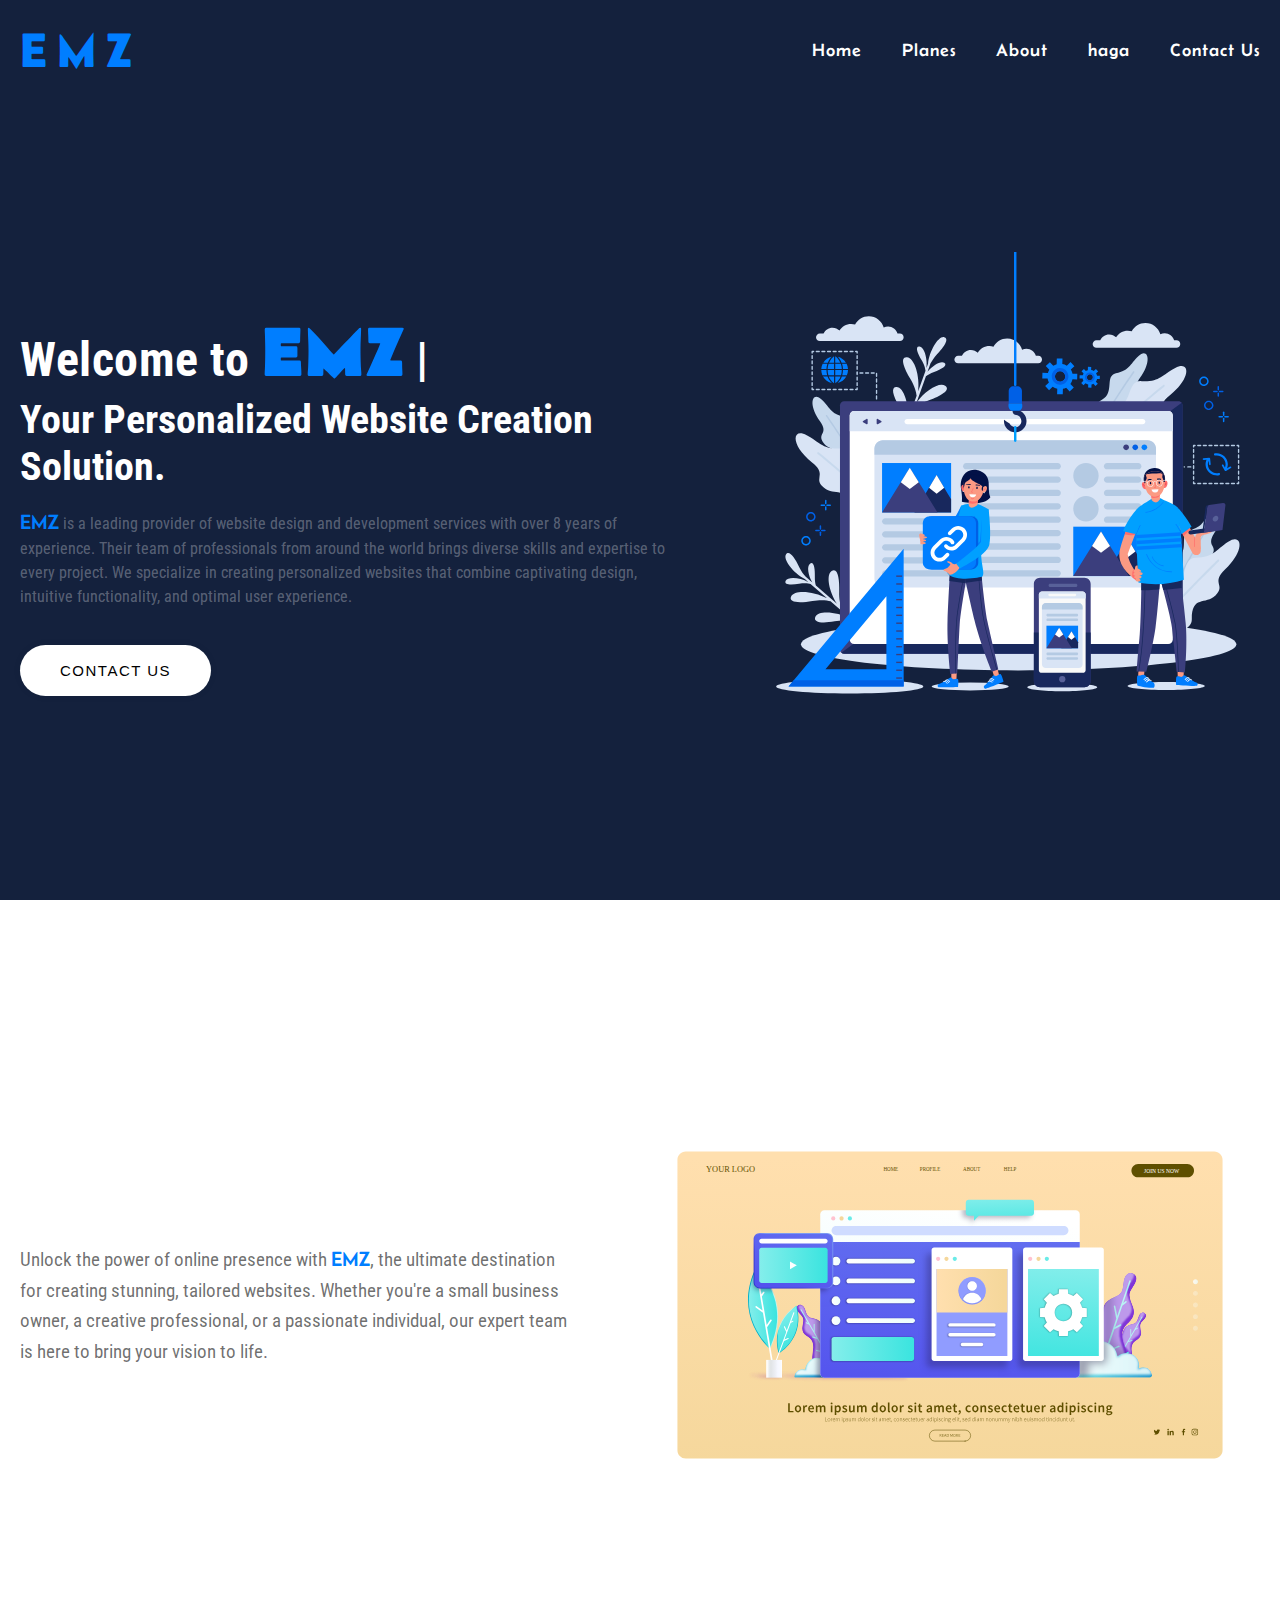
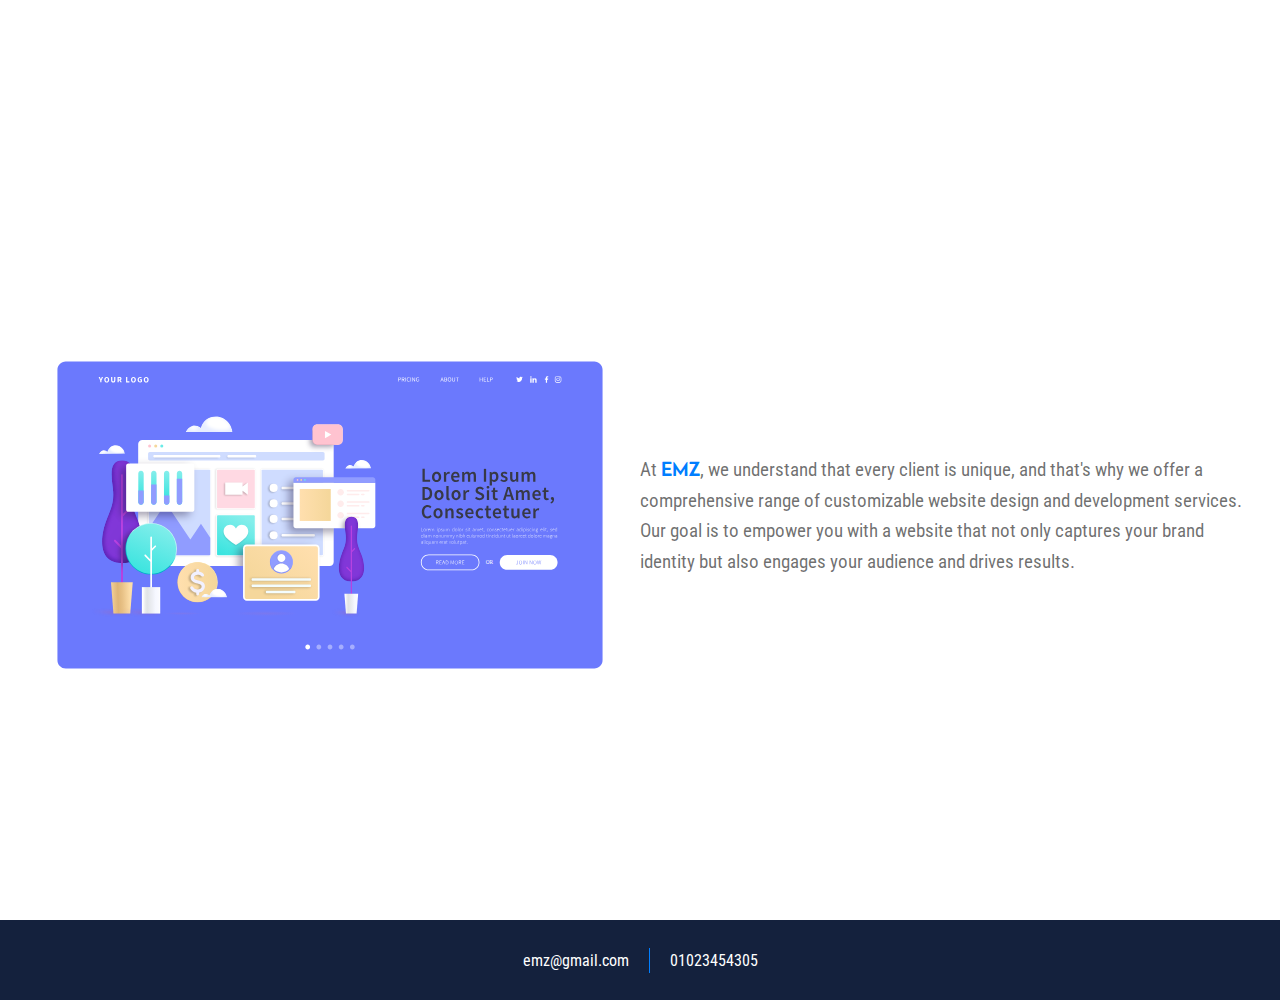
<file: index.html>
<!DOCTYPE html>
<html lang="en">
  <head>
    <meta charset="UTF-8" />
    <meta name="viewport" content="width=device-width, initial-scale=1.0" />
    <link rel="preconnect" href="https://fonts.googleapis.com" />
    <link rel="preconnect" href="https://fonts.gstatic.com" crossorigin />
    <link
      href="https://fonts.googleapis.com/css2?family=Belanosima:wght@400;600;700&display=swap"
      rel="stylesheet"
    />
    <link rel="preconnect" href="https://fonts.googleapis.com" />
    <link rel="preconnect" href="https://fonts.gstatic.com" crossorigin />
    <link
      href="https://fonts.googleapis.com/css2?family=Belanosima:wght@400;600;700&family=Roboto+Condensed:wght@300;400;700&display=swap"
      rel="stylesheet"
    />
    <link
      rel="stylesheet"
      href="https://fonts.googleapis.com/css2?family=Material+Symbols+Outlined:opsz,wght,FILL,GRAD@20..48,100..700,0..1,-50..200"
    />
    <link rel="stylesheet" href="./css/index.css" />
    <title>EMZ</title>
  </head>
  <body>
    <header class="home">
      <nav class="nav container">
        <div class="logo"><a href="index.html">EMZ</a></div>
        <div class="right">
          <ul class="list_nav">
            <li>
              <a href="./index.html" class="link_nav">Home</a>
            </li>
            <li>
              <a href="#" class="link_nav">Planes</a>
            </li>
            <li>
              <a href="./about.html" class="link_nav">About</a>
            </li>
            <li>
              <a href="#" class="link_nav">haga</a>
            </li>
            <li>
              <a href="#" id="link_nav-last" class="link_nav">Contact Us</a>
            </li>
          </ul>
          <span class="menu material-symbols-outlined"> menu </span>
        </div>
      </nav>
    </header>
    <div class="home_hero">
      <div class="hero_section center_text container">
        <div class="left">
          <h1>Welcome to <span>EMZ</span> |</h1>
          <h2>Your Personalized Website Creation Solution.</h2>
          <p>
            <span class="emz_color">EMZ</span> is a leading provider of website
            design and development services with over 8 years of experience.
            Their team of professionals from around the world brings diverse
            skills and expertise to every project. We specialize in creating
            personalized websites that combine captivating design, intuitive
            functionality, and optimal user experience.
          </p>
          <a href="#"><button class="btn hero_btn">Contact Us</button></a>
        </div>
        <div class="right">
          <img src="./img/Hero.svg" alt="" />
        </div>
      </div>
    </div>
    <section class="sec_two">
      <div class="container">
        <div class="power_sec">
          <div class="left">
            <p>
              Unlock the power of online presence with
              <span class="emz_color">EMZ</span>, the ultimate destination for
              creating stunning, tailored websites. Whether you're a small
              business owner, a creative professional, or a passionate
              individual, our expert team is here to bring your vision to life.
            </p>
          </div>
          <div class="right">
            <img src="./img/power.svg" alt="" />
          </div>
        </div>
      </div>
    </section>
    <section class="src_three">
      <div class="container">
        <div class="understand_sec">
          <div class="left">
            <img src="./img/understand.svg" alt="" />
          </div>
          <div class="right">
            <p>
              At <span class="emz_color">EMZ</span>, we understand that every
              client is unique, and that's why we offer a comprehensive range of
              customizable website design and development services. Our goal is
              to empower you with a website that not only captures your brand
              identity but also engages your audience and drives results.
            </p>
          </div>
        </div>
      </div>
    </section>
    <footer class="home_footer">
      <div class="contacts container">
        <div class="coll_foot gmail"><a href="#">emz@gmail.com</a></div>
        <div class="facel"></div>
        <div class="coll_foot whats"><a href="#">01023454305</a></div>
      </div>
    </footer>
    <script src="./js/index.js"></script>
  </body>
</html>
</file>
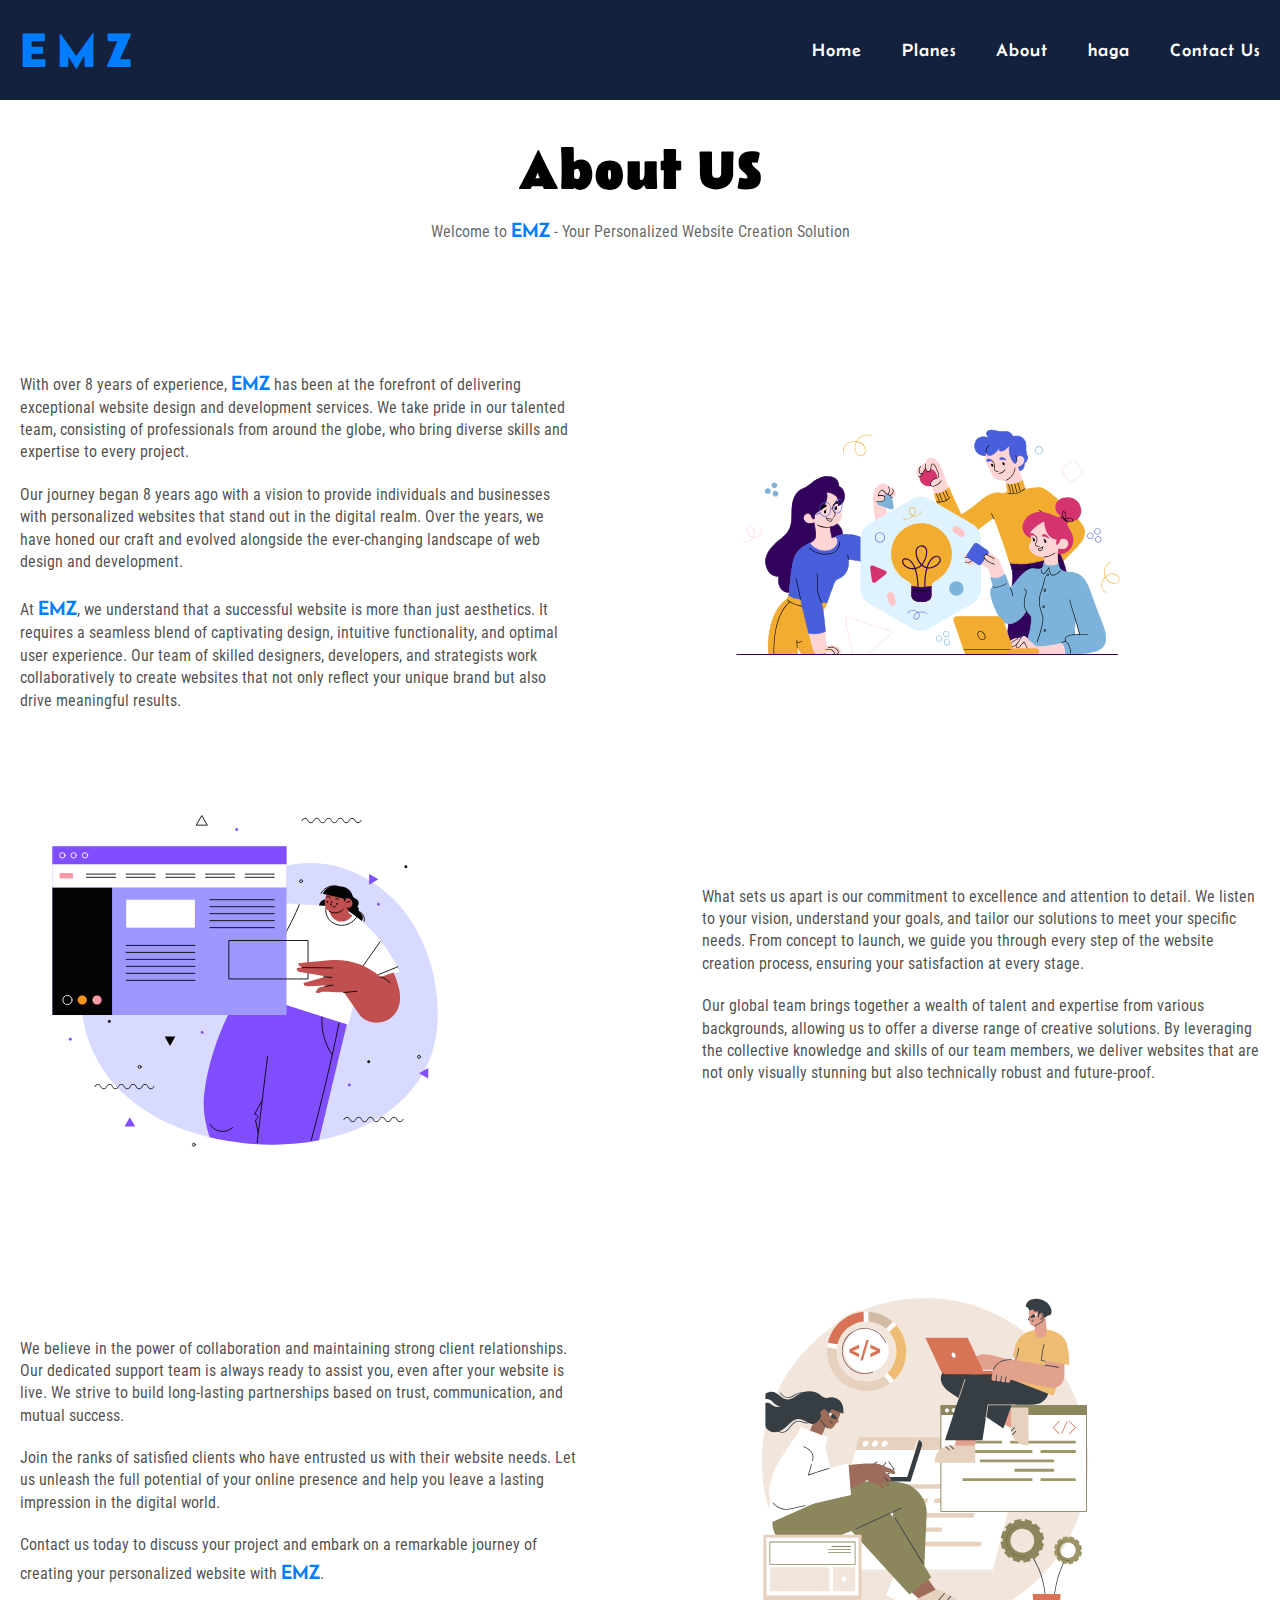
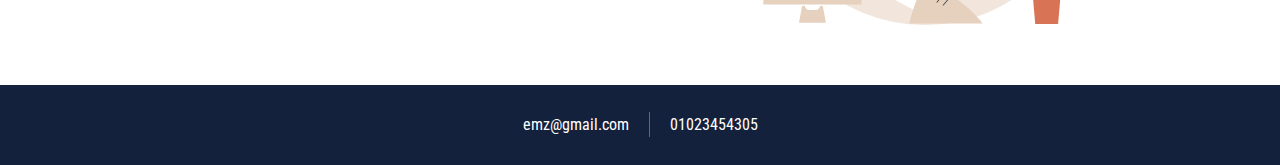
<file: about.html>
<!DOCTYPE html>
<html lang="en">
  <head>
    <meta charset="UTF-8" />
    <meta name="viewport" content="width=device-width, initial-scale=1.0" />
    <link rel="preconnect" href="https://fonts.googleapis.com" />
    <link rel="preconnect" href="https://fonts.gstatic.com" crossorigin />
    <link
      href="https://fonts.googleapis.com/css2?family=Belanosima:wght@400;600;700&display=swap"
      rel="stylesheet"
    />
    <link rel="preconnect" href="https://fonts.googleapis.com" />
    <link rel="preconnect" href="https://fonts.gstatic.com" crossorigin />
    <link
      href="https://fonts.googleapis.com/css2?family=Belanosima:wght@400;600;700&family=Roboto+Condensed:wght@300;400;700&display=swap"
      rel="stylesheet"
    />
    <link
      rel="stylesheet"
      href="https://fonts.googleapis.com/css2?family=Material+Symbols+Outlined:opsz,wght,FILL,GRAD@20..48,100..700,0..1,-50..200"
    />
    <link rel="stylesheet" href="./css/index.css" />
    <link rel="stylesheet" href="./css/about.css" />
    <title>About EMZ</title>
  </head>
  <body>
    <header class="home">
      <nav class="nav container">
        <div class="logo"><a href="index.html">EMZ</a></div>
        <div class="right">
          <ul class="list_nav">
            <li>
              <a href="./index.html" class="link_nav">Home</a>
            </li>
            <li>
              <a href="#" class="link_nav">Planes</a>
            </li>
            <li>
              <a href="./about.html" class="link_nav">About</a>
            </li>
            <li>
              <a href="#" class="link_nav">haga</a>
            </li>
            <li>
              <a href="#" id="link_nav-last" class="link_nav">Contact Us</a>
            </li>
          </ul>
          <span class="menu material-symbols-outlined"> menu </span>
        </div>
      </nav>
    </header>
    <div class="header_about header_sec centered_text container">
      <h1>About US</h1>
      <p>
        Welcome to <span class="emz_color">EMZ</span> - Your Personalized
        Website Creation Solution
      </p>
    </div>
    <section class="sec_about-1">
      <div class="about_des container">
        <div class="text_place">
          <div class="text_about">
            With over 8 years of experience,
            <span class="emz_color">EMZ</span> has been at the forefront of
            delivering exceptional website design and development services. We
            take pride in our talented team, consisting of professionals from
            around the globe, who bring diverse skills and expertise to every
            project.
          </div>
          <div class="text_about">
            Our journey began 8 years ago with a vision to provide individuals
            and businesses with personalized websites that stand out in the
            digital realm. Over the years, we have honed our craft and evolved
            alongside the ever-changing landscape of web design and development.
          </div>
          <div class="text_about">
            At <span class="emz_color">EMZ</span>, we understand that a
            successful website is more than just aesthetics. It requires a
            seamless blend of captivating design, intuitive functionality, and
            optimal user experience. Our team of skilled designers, developers,
            and strategists work collaboratively to create websites that not
            only reflect your unique brand but also drive meaningful results.
          </div>
        </div>
        <div class="img_about"><img src="./img/about1.svg" alt="" /></div>
      </div>
    </section>
    <section class="sec_about-2">
      <div class="about_des container">
        <div class="text_place">
          <div class="text_about">
            What sets us apart is our commitment to excellence and attention to
            detail. We listen to your vision, understand your goals, and tailor
            our solutions to meet your specific needs. From concept to launch,
            we guide you through every step of the website creation process,
            ensuring your satisfaction at every stage.
          </div>
          <div class="text_about">
            Our global team brings together a wealth of talent and expertise
            from various backgrounds, allowing us to offer a diverse range of
            creative solutions. By leveraging the collective knowledge and
            skills of our team members, we deliver websites that are not only
            visually stunning but also technically robust and future-proof.
          </div>
        </div>
        <div class="img_about">
          <img src="./img/about3.svg" alt="" />
        </div>
      </div>
    </section>
    <section class="sec_about-3">
      <div class="about_des container">
        <div class="text_place">
          <div class="text_about">
            We believe in the power of collaboration and maintaining strong
            client relationships. Our dedicated support team is always ready to
            assist you, even after your website is live. We strive to build
            long-lasting partnerships based on trust, communication, and mutual
            success.
          </div>
          <div class="text_about">
            Join the ranks of satisfied clients who have entrusted us with their
            website needs. Let us unleash the full potential of your online
            presence and help you leave a lasting impression in the digital
            world.
          </div>
          <div class="text_about">
            Contact us today to discuss your project and embark on a remarkable
            journey of creating your personalized website with
            <span class="emz_color">EMZ</span>.
          </div>
        </div>
        <div class="img_about"><img src="./img/about2.svg" alt="" /></div>
      </div>
    </section>
    <footer class="home_footer">
      <div class="contacts container">
        <div class="coll_foot gmail"><a href="#">emz@gmail.com</a></div>
        <div class="facel"></div>
        <div class="coll_foot whats"><a href="#">01023454305</a></div>
      </div>
    </footer>
    <script src="./js/index.js"></script>
  </body>
</html>
</file>
<file: css/index.css>
:root {
  --home-font: "Belanosima", sans-serif;
  --normal-font: "Roboto Condensed", sans-serif;
  --bold-color: #14213d;
  --white-color: #ffffff;
  --p-color: #ffffffaf;
  --active-color: #007eff;
}

html {
  scroll-behavior: smooth;
}

body {
  margin: 0;
  font-family: var(--normal-font);
}

* {
  box-sizing: border-box;
}

ul {
  padding: 0;
}

a {
  text-decoration: none;
  color: white;
}

img {
  width: 100%;
  display: block;
}

.container {
  max-width: 1420px;
  padding: 0 20px;
  margin: 0 auto;
}

.home {
  background-color: var(--bold-color);
  position: sticky;
  top: 0;
  z-index: 1000;
  height: 100px;
  display: flex;
  align-items: center;
  transition: 0.3s;
}

.home nav {
  display: flex;
  justify-content: space-between;
  align-items: center;
  width: 100%;
}

.on_nav-active {
  height: 80px;
  box-shadow: rgba(0, 0, 0, 0.1) 0px 4px 12px;
}

.home nav .logo a {
  font-size: 3rem;
  color: var(--active-color);
  letter-spacing: 10px;
  font-family: var(--home-font);
  font-weight: 600;
}

.home .list_nav {
  display: flex;
}

.nav .right {
  display: flex;
  align-items: center;
}

.home .list_nav li {
  list-style: none;
}

.home .list_nav li a {
  display: block;
  text-decoration: none;
  color: white;
  font-family: var(--home-font);
  letter-spacing: 1px;
  font-size: 1.1rem;
  cursor: pointer;
  position: relative;
  transition: 0.3s;
}

.home .list_nav li:hover a::after {
  width: 100%;
}

@media (width > 992px) {
  .home .list_nav li {
    margin-left: 40px;
  }

  .active_link {
    color: var(--active-color) !important;
  }

  .active_link::after {
    width: 100% !important;
  }
  .home .list_nav li a::after {
    content: "";
    position: absolute;
    bottom: -6px;
    left: 0;
    height: 2px;
    width: 0%;
    background-color: var(--active-color);
    transition: 0.3s;
  }
  .home .list_nav li:hover a {
    color: var(--active-color) !important;
  }
}

#link_nav-last {
  margin-left: 0;
}

@media (width > 992px) {
  .nav .right .menu {
    display: none;
  }
}

@media (width < 992px) {
  .nav .right span {
    display: block;
    color: var(--active-color);
    position: relative;
    font-size: 2.5rem;
    cursor: pointer;
  }
  .home nav ul {
    position: absolute;
    right: 0;
    left: 0;
    top: 63px;
    height: 0px;
    background-color: var(--bold-color);
    flex-direction: column;
    box-shadow: 0 2px 2px -2px rgba(0, 126, 255, 0.4);
    overflow: hidden;
    transition: 0.3s;
  }
  .home nav ul.activer_menu-nav {
    height: 260px;
  }
  .home nav ul li {
    margin-left: 0;
  }
  .home nav ul li a {
    display: block;
    padding: 15px 0;

    text-align: center;
  }
  ul.activer_menu-nav a::after {
    height: 0;
  }
}

/* .................... */

.home_hero {
  min-height: calc(100vh - 100px);
  display: flex;
  align-items: center;
  background-color: var(--bold-color);
}

.home_hero .hero_section {
  width: 100%;
  display: flex;
  justify-content: space-between;
  align-items: center;
}

.home_hero .hero_section .left {
  width: 60%;
  color: var(--white-color);
}

.home_hero .hero_section .left h1 {
  font-family: var(--normal-font);
  font-size: 3rem;
  letter-spacing: 0.5px;
  line-height: 1.1;
  width: 80%;
  margin-bottom: 0px;
}

.home_hero .hero_section .left h2 {
  margin-top: 0px;
  font-size: 2.5rem;
  width: 80%;
  margin-bottom: 10px;
}

.home_hero .hero_section .left h1 span {
  font-family: var(--home-font);
  color: var(--active-color);
  font-size: 4.5rem;
}

.home_hero .hero_section .left p {
  width: 60%;
  font-size: 1rem;
  color: rgba(255, 255, 255, 0.3);
  line-height: 1.5;
}

.home_hero .hero_section .right {
  width: 40%;
}

.home_hero .hero_section .right img {
  width: 100%;
}

@media (width < 1320px) {
  .home_hero .hero_section .left h1 {
    width: 90%;
  }
  .home_hero .hero_section .left h2 {
    width: 90%;
  }
  .home_hero .hero_section .left p {
    width: 90%;
  }
}

@media (width < 992px) {
  .home_hero .hero_section .left h1 {
    width: 100%;
  }
  .home_hero .hero_section .left h2 {
    width: 100%;
  }
  .home_hero .hero_section .left p {
    width: 100%;
  }
}

@media (width < 820px) {
  .home_hero .hero_section {
    flex-direction: column;
    text-align: center;
  }
  .home_hero .hero_section .left {
    width: 100%;
  }

  .home_hero .hero_section .left p {
    width: 100% !important;
  }
  .home_hero .hero_section .right {
    width: 80%;
    margin-top: 20px;
  }
}

/* ............... */

/* btn   .................... */

.btn {
  padding: 17px 40px;
  border-radius: 50px;
  border: 0;
  background-color: white;
  box-shadow: rgb(0 0 0 / 5%) 0 0 8px;
  letter-spacing: 1.5px;
  text-transform: uppercase;
  cursor: pointer;
  font-size: 15px;
  transition: all 0.5s ease;
}

.btn:hover {
  letter-spacing: 3px;
  background-color: var(--active-color);
  color: hsl(0, 0%, 100%);
}

/* btn   .................... */

.hero_btn {
  margin: 20px 0;
}

/* sec two...................................... */

.sec_two {
  min-height: 90vh;
  display: flex;
  align-items: center;
}

.sec_two .power_sec {
  display: flex;
  justify-content: space-between;
  width: 100%;
  align-items: center;
}

.sec_two .power_sec .left {
  width: 45%;
  color: rgba(0, 0, 0, 0.568);
}

.sec_two .power_sec .left p {
  font-size: 1.2rem;
  line-height: 1.6;
}

.sec_two .power_sec .right {
  width: 50%;
}

.sec_two .power_sec .right img {
  width: 100%;
  animation-name: power-bage;
  animation-duration: 5s;
  animation-iteration-count: infinite;
  animation-timing-function: ease-in-out;
}

@keyframes power-bage {
  0% {
    transform: translateY(10px);
  }
  50% {
    transform: translateY(-20px);
  }
  100% {
    transform: translateY(10px);
  }
}

/* three sec....................... */

.src_three {
  min-height: 90vh;
  display: flex;
  align-items: center;
}

.understand_sec {
  display: flex;
  justify-content: space-between;
  align-items: center;
  width: 100%;
}

.understand_sec .left {
  width: 50%;
}

.understand_sec .left img {
  width: 100%;
  animation-name: power-bage;
  animation-duration: 5s;
  animation-iteration-count: infinite;
  animation-timing-function: ease-in-out;
}

.understand_sec .right {
  width: 50%;
}

.understand_sec .right p {
  font-size: 1.2rem;
  line-height: 1.6;
  color: rgba(0, 0, 0, 0.568);
}

.emz_color {
  color: var(--active-color);
  font-size: 1.3rem;
  font-family: var(--home-font);
}
/* footer................. */

.home_footer {
  background-color: var(--bold-color);
  display: flex;
  align-items: center;
  height: 80px;
}

.contacts {
  width: 100%;
  display: flex;
  justify-content: center;
  align-items: center;
  color: var(--white-color);
}

.facel {
  width: 1px;
  height: 25px;
  margin: 0 20px;
  background-color: var(--active-color);
}

@media (width < 820px) {
  .power_sec {
    flex-direction: column;
  }
  .understand_sec {
    flex-direction: column-reverse;
  }
  .understand_sec .right {
    width: 90%;
  }
  .understand_sec .left {
    width: 90%;
  }

  .sec_two .power_sec .left {
    width: 90%;
  }

  .sec_two .power_sec .right {
    width: 90%;
  }
}

/* ..................... */

.centered_text {
  text-align: center;
}

.header_sec {
  margin-top: 20px;
  margin-bottom: 40px;
}

.header_sec h1 {
  font-size: 3.5rem;
  margin-bottom: 0;
  font-family: var(--home-font);
}

.header_sec p {
  margin-top: 10px;
  color: rgba(0, 0, 0, 0.617);
}
</file>
<file: css/about.css>
.header_about {
  height: 170px;
}

.text_about {
  color: rgba(0, 0, 0, 0.7);
  margin: 20px 0;
  font-size: 1rem;
  line-height: 1.4;
}

.about_des {
  display: flex;
  align-items: center;
  justify-content: space-between;
}

.about_des .img_about {
  width: 45%;
}

.about_des .text_place {
  width: 45%;
}

.about_des img {
  width: 80%;
  display: block;
}

.sec_about-2 {
  margin: 30px 0;
}

.sec_about-2 .about_des {
  flex-direction: row-reverse;
}

@media (width < 850px) {
  .about_des {
    flex-direction: column;
  }
  .about_des .img_about {
    width: 90%;
  }

  .about_des .text_place {
    width: 90%;
  }

  .sec_about-2 .about_des {
    flex-direction: column;
  }

  .img_about {
    display: flex;
    justify-content: center;
    align-items: center;
  }
}
</file>
